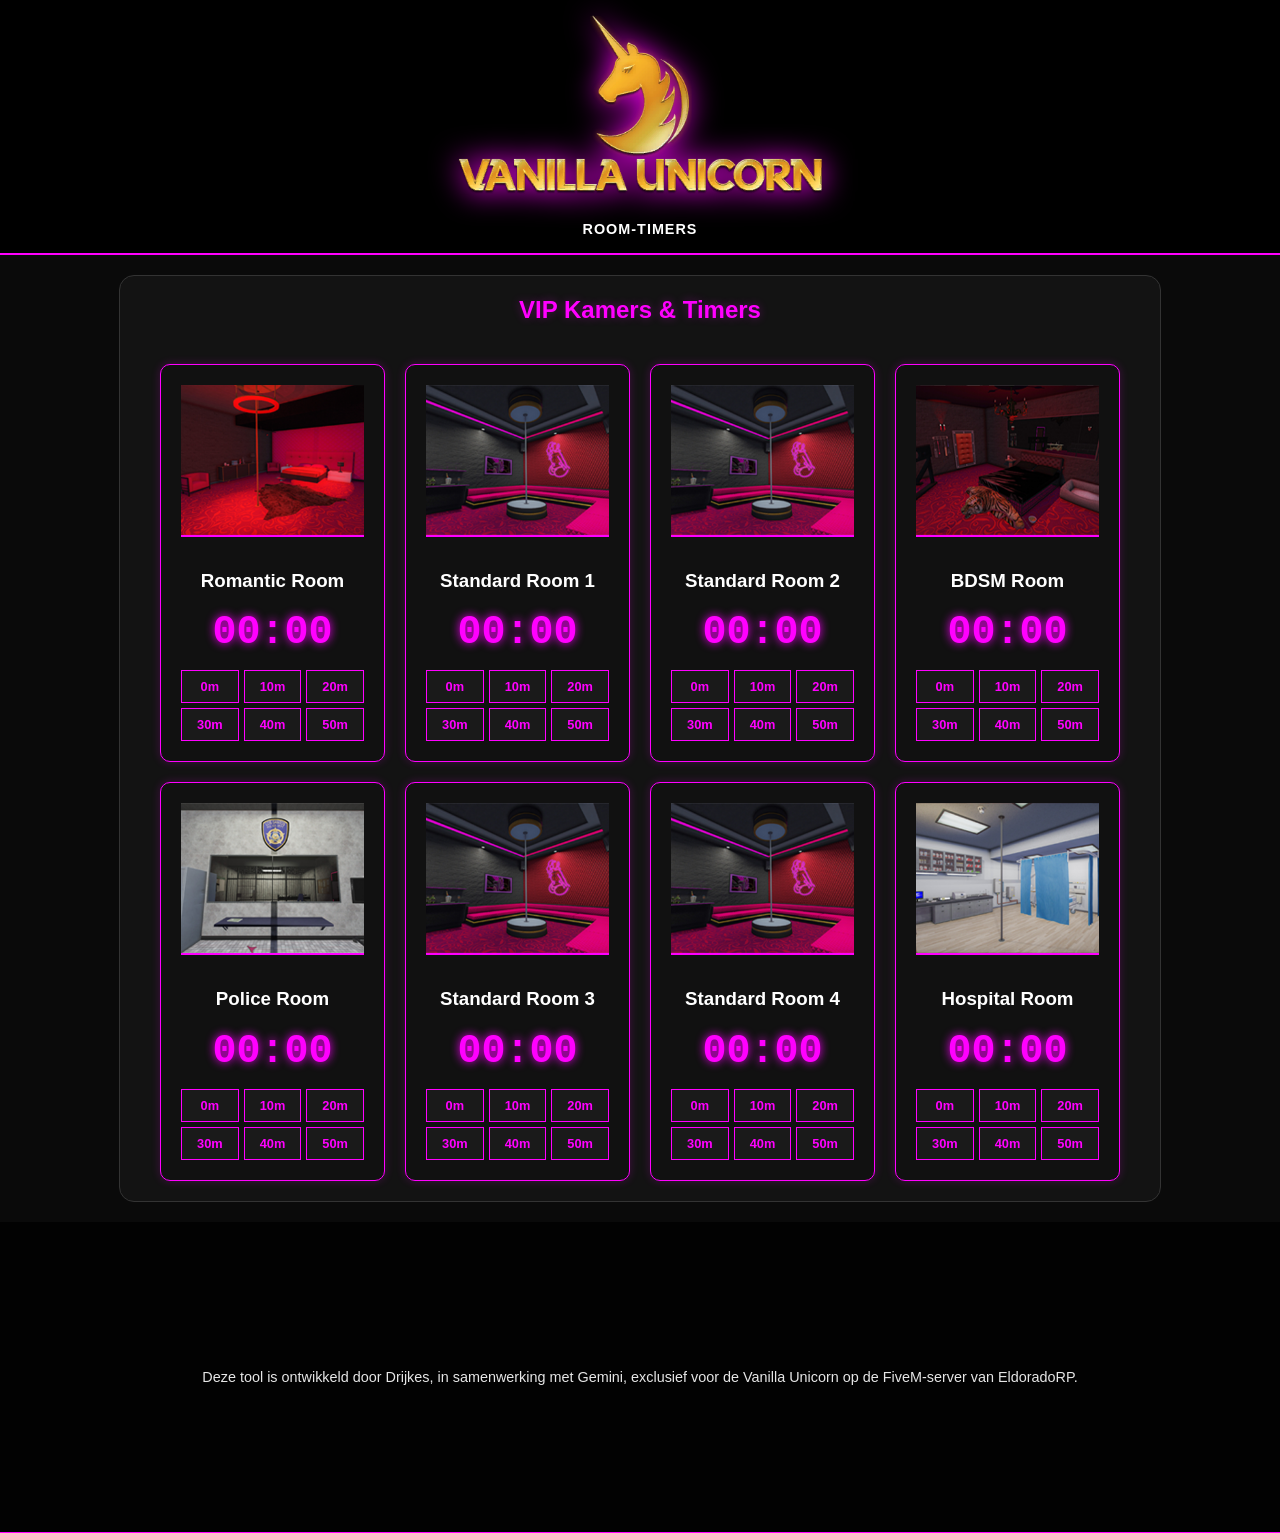
<file: index.html>
<!DOCTYPE html>
<html lang="nl">
<head>
    <meta charset="UTF-8">
    <meta name="viewport" content="width=device-width, initial-scale=1.0">
    <title>Vanilla Unicorn | Room-timers</title>
    <link rel="stylesheet" href="style.css">
    <style>
        :root { 
            --pink: #ff00ff; 
            --dark-bg: #0a0a0a;
            --card-bg: #111;
        }

        body {
            background-color: var(--dark-bg);
            color: white;
            font-family: 'Segoe UI', Tahoma, Geneva, Verdana, sans-serif;
            margin: 0;
            padding: 0;
        }

        /* --- HEADER STYLING (Gelijk aan index) --- */
        header {
            background: #000;
            border-bottom: 2px solid var(--pink);
            padding: 15px 0;
        }

        .header-content {
            max-width: 1000px;
            margin: 0 auto;
            display: flex;
            justify-content: space-between;
            align-items: center;
            padding: 0 20px;
        }

        .logo img {
            display: block;
        }

        .nav-links {
            list-style: none;
            display: flex;
            gap: 20px;
            margin: 0;
            padding: 0;
        }

        .nav-links a {
            color: white;
            text-decoration: none;
            font-weight: bold;
            text-transform: uppercase;
            letter-spacing: 1px;
            font-size: 0.9rem;
        }

        /* --- TIMER SPECIFIEKE STYLING --- */
        .room-photo {
            width: 100%;
            height: 150px;
            object-fit: cover;
            border-bottom: 2px solid #ff00ff;
            margin-bottom: 10px;
        }
        .timer-grid {
            display: grid;
            grid-template-columns: repeat(4, 1fr);
            gap: 20px;
            padding: 20px;
        }
        .button-group {
            display: grid;
            grid-template-columns: repeat(3, 1fr);
            gap: 5px;
            margin-top: 10px;
        }
        .btn-timer {
            background: #1a1a1a;
            color: #ff00ff;
            border: 1px solid #ff00ff;
            padding: 8px 2px;
            font-size: 0.8rem;
            cursor: pointer;
            transition: 0.2s;
            font-weight: bold;
        }
        .btn-timer:hover {
            background: #ff00ff;
            color: white;
            box-shadow: 0 0 10px #ff00ff;
        }
        
        .container { max-width: 1000px; margin: 20px auto; padding: 0 20px; }
        h2 { color: var(--pink); text-shadow: 0 0 10px rgba(255,0,255,0.3); }

        @media (max-width: 1000px) { .timer-grid { grid-template-columns: repeat(2, 1fr); } }
        @media (max-width: 600px) { .timer-grid { grid-template-columns: 1fr; } }
    </style>
</head>
<body>
    <header>
        <div class="header-content">
            <div class="logo">
                <img src="logo.png" alt="Vanilla Unicorn Logo">
            </div>
            <nav>
                <ul class="nav-links">
                    <li><a href="index.html">Room-timers</a></li>
                </ul>
            </nav>
        </div>
    </header>

    <section class="container">
        <h2>VIP Kamers & Timers</h2>
        <div class="timer-grid" id="timerContainer"></div>
    </section>

    <script src="script.js"></script>
    <script>
        const container = document.getElementById('timerContainer');
        
        const kamers = [
            { naam: "Romantic Room", img: "Romantic-Room.png" },
            { naam: "Standard Room 1", img: "Standard-Room1.png" },
            { naam: "Standard Room 2", img: "Standard-Room2.png" },
            { naam: "BDSM Room", img: "BDSM-Room.png" },
            { naam: "Police Room", img: "Police-Room.png" },
            { naam: "Standard Room 3", img: "Standard-Room3.png" },
            { naam: "Standard Room 4", img: "Standard-Room4.png" },
            { naam: "Hospital Room", img: "Hospital-Room.png" }
        ];

        kamers.forEach((kamer, index) => {
            const id = index + 1;
            const card = document.createElement('div');
            card.className = 'timer-card';
            
            card.innerHTML = `
                <img src="${kamer.img}" alt="${kamer.naam}" class="room-photo">
                <h3>${kamer.naam}</h3>
                <div id="timer${id}" class="timer-display">00:00</div>
                <div class="button-group">
                    <button class="btn-timer" onclick="startTimer(000, 'timer${id}')">0m</button>
                    <button class="btn-timer" onclick="startTimer(600, 'timer${id}')">10m</button>
                    <button class="btn-timer" onclick="startTimer(1200, 'timer${id}')">20m</button>
                    <button class="btn-timer" onclick="startTimer(1800, 'timer${id}')">30m</button>
                    <button class="btn-timer" onclick="startTimer(2400, 'timer${id}')">40m</button>
                    <button class="btn-timer" onclick="startTimer(3000, 'timer${id}')">50m</button>
                </div>
            `;
            container.appendChild(card);
        });
    </script>

    <section id="hero" style="text-align: center; padding: 20px 0;">
        <div class="hero-content">
            <h3 style="color: white; font-weight: normal; font-size: 0.9rem; opacity: 0.9;">
                Deze tool is ontwikkeld door Drijkes, in samenwerking met Gemini, exclusief voor de Vanilla Unicorn op de FiveM-server van EldoradoRP.
            </h3>
        </div>
    </section>
</body>
</html>
</file>
<file: style.css>
/* De basis instellingen */
body {
    margin: 0;
    padding: 0;
    font-family: 'Segoe UI', Tahoma, Geneva, Verdana, sans-serif;
    background-color: #050505; /* Bijna zwart */
    color: white;
}

/* De Header & Navigatie */
header {
    background: rgba(0, 0, 0, 0.9);
    border-bottom: 3px solid #ff00ff; /* Neon roze lijn */
    padding: 40px 0;
    width: 100%;
}

.header-content {
    display: flex;
    flex-direction: column; 
    align-items: center;
    justify-content: center;
    width: 100%;
}

.logo img {
    max-height: 180px;
    width: auto;
    margin-bottom: 25px;
    filter: drop-shadow(0 0 15px #ff00ff);
}

.nav-links {
    list-style: none;
    padding: 0;
    margin: 0;
    display: flex;
    gap: 40px;
}

.nav-links a {
    text-decoration: none;
    color: white;
    font-size: 1.2rem;
    font-weight: bold;
    text-transform: uppercase;
    letter-spacing: 2px;
    transition: 0.3s ease-in-out;
}

.nav-links a:hover {
    color: #ff00ff;
    text-shadow: 0 0 10px #ff00ff;
}

/* Container & Secties */
.container {
    max-width: 1000px;
    margin: 40px auto;
    padding: 20px;
    background: rgba(20, 20, 20, 0.9);
    border-radius: 15px;
    border: 1px solid #333;
    text-align: center;
}

#hero {
    height: 30vh; /* Iets korter gemaakt voor gebruiksgemak */
    display: flex;
    flex-direction: column;
    align-items: center;
    justify-content: center;
    text-align: center;
    background: linear-gradient(rgba(0,0,0,0.8), rgba(0,0,0,0.8)), url('https://images.alphacoders.com/451/451325.jpg');
    background-size: cover;
    background-position: center;
    border-bottom: 1px solid #ff00ff;
}

/* Rekentool Styling */
.calculator {
    max-width: 400px;
    margin: 0 auto;
}

.calc-item {
    margin-bottom: 20px;
    text-align: left;
}

.calc-item label {
    display: block;
    margin-bottom: 5px;
    color: #00ffff;
}

input[type="number"] {
    width: 100%;
    padding: 12px;
    background: #1a1a1a;
    border: 1px solid #00ffff;
    color: white;
    border-radius: 5px;
    font-size: 1rem;
}

/* Timer Grid & Cards */
.room-image-container {
    width: 100%;
    max-width: 900px;
    margin: 0 auto 30px auto;
    border: 2px solid #ff00ff;
    border-radius: 10px;
    overflow: hidden;
    box-shadow: 0 0 15px rgba(255, 0, 255, 0.4);
}

.room-image-container img {
    width: 100%;
    display: block;
}

.timer-grid {
    display: grid;
    grid-template-columns: repeat(auto-fit, minmax(220px, 1fr));
    gap: 20px;
}

.timer-card {
    background: #111;
    padding: 20px;
    border: 1px solid #ff00ff;
    border-radius: 10px;
    box-shadow: 0 0 10px rgba(255, 0, 255, 0.2);
    transition: transform 0.2s;
}

.timer-card:hover {
    transform: scale(1.02);
}

.timer-display {
    font-size: 2.5rem;
    font-weight: bold;
    color: #ff00ff;
    margin: 15px 0;
    font-family: 'Courier New', Courier, monospace;
    text-shadow: 0 0 10px #ff00ff;
}

/* Knoppen */
.btn, .btn-small {
    background: transparent;
    color: #00ffff;
    border: 2px solid #00ffff;
    padding: 12px 25px;
    font-weight: bold;
    text-transform: uppercase;
    cursor: pointer;
    transition: 0.3s;
    width: 100%;
}

.btn:hover, .btn-small:hover {
    background: #00ffff;
    color: black;
    box-shadow: 0 0 20px #00ffff;
}

.btn-small {
    border-color: #ff00ff;
    color: #ff00ff;
    padding: 8px 15px;
}

.btn-small:hover {
    background: #ff00ff;
    color: white;
    box-shadow: 0 0 20px #ff00ff;
}
</file>
